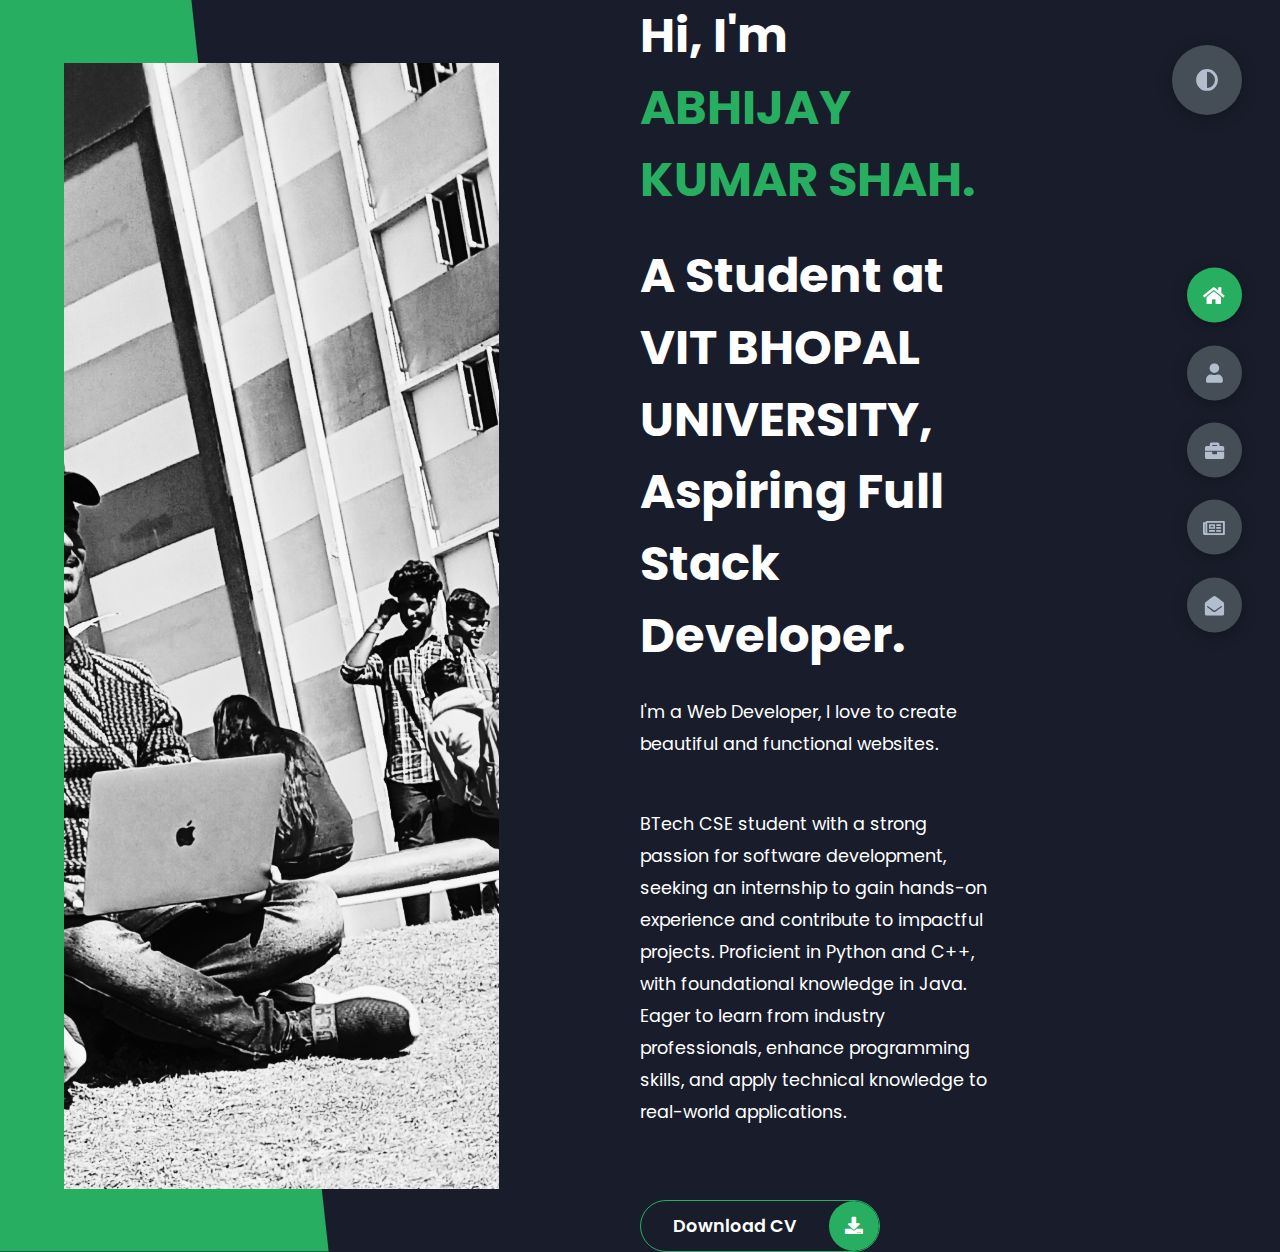
<file: My_Portfolio_1/index.html>
<!DOCTYPE html>
<html lang="en">
<head>
    <meta charset="UTF-8">
    <meta http-equiv="X-UA-Compatible" content="IE=edge">
    <meta name="viewport" content="width=device-width, initial-scale=1.0">
    <title>Portfolio</title>
    <link rel="stylesheet" href="styles/styles.css">
    <link rel="preconnect" href="https://fonts.googleapis.com">
    <link rel="preconnect" href="https://fonts.gstatic.com" crossorigin>
    <link rel="stylesheet" href="https://cdnjs.cloudflare.com/ajax/libs/font-awesome/5.15.4/css/all.min.css" integrity="sha512-1ycn6IcaQQ40/MKBW2W4Rhis/DbILU74C1vSrLJxCq57o941Ym01SwNsOMqvEBFlcgUa6xLiPY/NS5R+E6ztJQ==" crossorigin="anonymous" referrerpolicy="no-referrer" />
    <link href="https://fonts.googleapis.com/css2?family=Poppins:wght@400;500;600;700;800&display=swap" rel="stylesheet">
</head>
<body class="main-content">
    <header class="container header active" id="home">
        <div class="header-content">
            <div class="left-header">
                <div class="h-shape"></div>
                <div class="image">
                    <img src="img/hero.png" alt="my photo">
                </div>
            </div>
            <div class="right-header">
                <h1 class="name">
                    Hi, I'm <span>ABHIJAY  KUMAR  SHAH.  </span>
                    <p> </p>  
                    A Student at VIT BHOPAL UNIVERSITY, Aspiring Full Stack Developer.
                </h1>
                <p>
                    I'm a Web Developer, I love to create beautiful and functional websites.
                    <p>BTech CSE student with a strong passion for software development, seeking an internship to gain hands-on experience and contribute to impactful projects.
                         Proficient in Python and C++, with foundational knowledge in Java. Eager to learn from industry professionals, enhance programming skills,
                         and apply technical knowledge to real-world applications.</p>
                </p>

                <div class="btn-con">
                    <a href="https://www.canva.com/design/DAGIsEE_WTI/STRoKJW7R8YQkP2Kf6PyPw/view?utm_content=DAGIsEE_WTI&utm_campaign=designshare&utm_medium=link&utm_source=editor" class="main-btn">
                        <span class="btn-text">Download CV</span>
                        <span class="btn-icon"><i class="fas fa-download"></i></span>
                    </a>
                </div>
            </div>
        </div>
    </header>
    <main>
        <section class="container about" id="about">
            <div class="main-title">
                <h2>About <span>me</span><span class="bg-text">my stats</span></h2>
            </div>
            <div class="about-container">
                <div class="left-about">
                    <h4>Information About me</h4>
                    <p>
                        Lorem ipsum dolor sit amet consectetur adipisicing elit. 
                        Eveniet labore nihil obcaecati consequatur. Debitis error doloremque, 
                        vero eos vel nemo eius voluptatem dicta tenetur modi. <br /> <br /> La musica
                        delectus dolore fugiat exercitationem a, 
                        ipsum quidem quo enim natus accusamus labore dolores nam. Unde.
                        Lorem ipsum dolor sit amet consectetur, adipisicing elit. 
                        Harum non necessitatibus deleniti eum soluta.
                    </p>
                    <div class="btn-con">
                        <a href="https://www.canva.com/design/DAGIsEE_WTI/STRoKJW7R8YQkP2Kf6PyPw/view?utm_content=DAGIsEE_WTI&utm_campaign=designshare&utm_medium=link&utm_source=editor" class="main-btn">
                            <span class="btn-text">Download CV</span>
                            <span class="btn-icon"><i class="fas fa-download"></i></span>
                        </a>
                    </div>
                </div>
                <div class="right-about">
                    <div class="about-item">
                        <div class="abt-text">
                            <p class="large-text">650+</p>
                            <p class="small-text">Projects <br /> Completed</p>
                        </div>
                    </div>
                    <div class="about-item">
                        <div class="abt-text">
                            <p class="large-text">10+</p>
                            <p class="small-text">Years of <br /> experience</p>
                        </div>
                    </div>
                    <div class="about-item">
                        <div class="abt-text">
                            <p class="large-text">300+</p>
                            <p class="small-text">Happy <br /> Clients</p>
                        </div>
                    </div>
                    <div class="about-item">
                        <div class="abt-text">
                            <p class="large-text">400+</p>
                            <p class="small-text">Customer <br /> reviews</p>
                        </div>
                    </div>
                </div>
            </div>
            <div class="about-stats">
                <h4 class="stat-title">My Skills</h4>
                <div class="progress-bars">
                    <div class="progress-bar">
                        <p class="prog-title">html5</p>
                        <div class="progress-con">
                            <p class="prog-text">80%</p>
                            <div class="progress">
                                <span class="html"></span>
                            </div>
                        </div>
                    </div>
                    <div class="progress-bar">
                        <p class="prog-title">css3</p>
                        <div class="progress-con">
                            <p class="prog-text">95%</p>
                            <div class="progress">
                                <span class="css"></span>
                            </div>
                        </div>
                    </div>
                    <div class="progress-bar">
                        <p class="prog-title">javascript</p>
                        <div class="progress-con">
                            <p class="prog-text">75%</p>
                            <div class="progress">
                                <span class="js"></span>
                            </div>
                        </div>
                    </div>
                    <div class="progress-bar">
                        <p class="prog-title">ReactJS</p>
                        <div class="progress-con">
                            <p class="prog-text">75%</p>
                            <div class="progress">
                                <span class="react"></span>
                            </div>
                        </div>
                    </div>
                    <div class="progress-bar">
                        <p class="prog-title">NodeJS</p>
                        <div class="progress-con">
                            <p class="prog-text">87%</p>
                            <div class="progress">
                                <span class="node"></span>
                            </div>
                        </div>
                    </div>
                    <div class="progress-bar">
                        <p class="prog-title">Python</p>
                        <div class="progress-con">
                            <p class="prog-text">70%</p>
                            <div class="progress">
                                <span class="python"></span>
                            </div>
                        </div>
                    </div>
                </div>
            </div>
            <h4 class="stat-title">My Timeline</h4>
            <div class="timeline">
                <div class="timeline-item">
                    <div class="tl-icon">
                        <i class="fas fa-briefcase"></i>
                    </div>
                    <p class="tl-duration">2010 - present</p>
                    <h5>Web Developer<span> - Vircrosoft</span></h5>
                    <p>
                        Lorem ipsum dolor sit amet consectetur adipisicing elit. Saepe quasi vero fugit.
                    </p>
                </div>
                <div class="timeline-item">
                    <div class="tl-icon">
                        <i class="fas fa-briefcase"></i>
                    </div>
                    <p class="tl-duration">2008 - 2011</p>
                    <h5>Software Engineer<span> - Boogle, Inc.</span></h5>
                    <p>
                        Lorem ipsum dolor sit amet consectetur adipisicing elit. Saepe quasi vero fugit.
                    </p>
                </div>
                <div class="timeline-item">
                    <div class="tl-icon">
                        <i class="fas fa-briefcase"></i>
                    </div>
                    <p class="tl-duration">2016 - 2017</p>
                    <h5>C++ Programmer<span> - Slime Tech</span></h5>
                    <p>
                        Lorem ipsum dolor sit amet consectetur adipisicing elit. Saepe quasi vero fugit.
                    </p>
                </div>
                <div class="timeline-item">
                    <div class="tl-icon">
                        <i class="fas fa-briefcase"></i>
                    </div>
                    <p class="tl-duration">2009 - 2013</p>
                    <h5>Business Degree<span> - Sussex University</span></h5>
                    <p>
                        Lorem ipsum dolor sit amet consectetur adipisicing elit. Saepe quasi vero fugit.
                    </p>
                </div>
                <div class="timeline-item">
                    <div class="tl-icon">
                        <i class="fas fa-briefcase"></i>
                    </div>
                    <p class="tl-duration">2013 - 2016</p>
                    <h5>Computer Science Degree<span> - Brookes University</span></h5>
                    <p>
                        Lorem ipsum dolor sit amet consectetur adipisicing elit. Saepe quasi vero fugit.
                    </p>
                </div>
                <div class="timeline-item">
                    <div class="tl-icon">
                        <i class="fas fa-briefcase"></i>
                    </div>
                    <p class="tl-duration">2017 - present</p>
                    <h5>3d Animation<span> - Brighton University</span></h5>
                    <p>
                        Lorem ipsum dolor sit amet consectetur adipisicing elit. Saepe quasi vero fugit.
                    </p>
                </div>
            </div>
        </section>
        <section class="container" id="portfolio">
            <div class="main-title">
                <h2>My <span>Portfolio</span><span class="bg-text">My Work</span></h2>
            </div>
            <p class="port-text">
                Here is some of my work that I've done in various programming languages.
            </p>
            <div class="portfolios">
                <div class="portfolio-item">
                    <div class="image">
                        <img src="img/port1.jpg" alt="">
                    </div>
                    <div class="hover-items">
                        <h3>Project Source</h3>
                        <div class="icons">
                            <a href="https://github.com/Abhijayshah" class="icon">
                                <i class="fab fa-github"></i>
                            </a>
                            <a href="#" class="icon">
                                <i class="fab fa-behance"></i>
                            </a>
                            <a href="https://www.youtube.com/@abhijayshah74" class="icon">
                                <i class="fab fa-youtube"></i>
                            </a>
                        </div>
                    </div>
                </div>
                <div class="portfolio-item">
                    <div class="image">
                        <img src="img/port2.jpg" alt="">
                    </div>
                    <div class="hover-items">
                        <h3>Project Source</h3>
                        <div class="icons">
                            <a href="https://github.com/Abhijayshah" class="icon">
                                <i class="fab fa-github"></i>
                            </a>
                            <a href="#" class="icon">
                                <i class="fab fa-behance"></i>
                            </a>
                            <a href="#" class="icon">
                                <i class="fab fa-youtube"></i>
                            </a>
                        </div>
                    </div>
                </div>
                <div class="portfolio-item">
                    <div class="image">
                        <img src="img/port3.jpg" alt="">
                    </div>
                    <div class="hover-items">
                        <h3>Project Source</h3>
                        <div class="icons">
                            <a href="https://github.com/Abhijayshah" class="icon">
                                <i class="fab fa-github"></i>
                            </a>
                            <a href="#" class="icon">
                                <i class="fab fa-behance"></i>
                            </a>
                            <a href="#" class="icon">
                                <i class="fab fa-youtube"></i>
                            </a>
                        </div>
                    </div>
                </div>
                <div class="portfolio-item">
                    <div class="image">
                        <img src="img/port4.jpg" alt="">
                    </div>
                    <div class="hover-items">
                        <h3>Project Source</h3>
                        <div class="icons">
                            <a href="https://github.com/Abhijayshah" class="icon">
                                <i class="fab fa-github"></i>
                            </a>
                            <a href="#" class="icon">
                                <i class="fab fa-behance"></i>
                            </a>
                            <a href="#" class="icon">
                                <i class="fab fa-youtube"></i>
                            </a>
                        </div>
                    </div>
                </div>
                <div class="portfolio-item">
                    <div class="image">
                        <img src="img/port5.jpg" alt="">
                    </div>
                    <div class="hover-items">
                        <h3>Project Source</h3>
                        <div class="icons">
                            <a href="https://github.com/Abhijayshah" class="icon">
                                <i class="fab fa-github"></i>
                            </a>
                            <a href="#" class="icon">
                                <i class="fab fa-behance"></i>
                            </a>
                            <a href="#" class="icon">
                                <i class="fab fa-youtube"></i>
                            </a>
                        </div>
                    </div>
                </div>
                <div class="portfolio-item">
                    <div class="image">
                        <img src="img/port2.jpg" alt="">
                    </div>
                    <div class="hover-items">
                        <h3>Project Source</h3>
                        <div class="icons">
                            <a href="https://github.com/Abhijayshah" class="icon">
                                <i class="fab fa-github"></i>
                            </a>
                            <a href="#" class="icon">
                                <i class="fab fa-behance"></i>
                            </a>
                            <a href="#" class="icon">
                                <i class="fab fa-youtube"></i>
                            </a>
                        </div>
                    </div>
                </div>
                <div class="portfolio-item">
                    <div class="image">
                        <img src="img/port7.jpg" alt="">
                    </div>
                    <div class="hover-items">
                        <h3>Project Source</h3>
                        <div class="icons">
                            <a href="https://github.com/Abhijayshah" class="icon">
                                <i class="fab fa-github"></i>
                            </a>
                            <a href="#" class="icon">
                                <i class="fab fa-behance"></i>
                            </a>
                            <a href="#" class="icon">
                                <i class="fab fa-youtube"></i>
                            </a>
                        </div>
                    </div>
                </div>
            </div>
        </section>
        <section class="container" id="blogs">
            <div class="blogs-content">
                <div class="main-title">
                    <h2>My <span>Blogs</span><span class="bg-text">My Blogs</span></h2>
                </div>
                <div class="blogs">
                    <div class="blog">
                        <img src="img/port6.jpg" alt="">
                        <div class="blog-text">
                            <h4>
                                How to Create Your Own Website
                            </h4>
                            <p>
                                Lorem ipsum dolor sit, amet consectetur adipisicing elit. 
                                Doloribus natus voluptas, eos obcaecati recusandae amet?
                            </p>
                        </div>
                    </div>
                    <div class="blog">
                        <img src="img/blog1.jpg" alt="">
                        <div class="blog-text">
                            <h4>
                                How to Become an Expert in Web Design
                            </h4>
                            <p>
                                Lorem ipsum dolor sit, amet consectetur adipisicing elit. 
                                Doloribus natus voluptas, eos obcaecati recusandae amet?
                            </p>
                        </div>
                    </div>
                    <div class="blog">
                        <img src="img/blog2.jpg" alt="">
                        <div class="blog-text">
                            <h4>
                                Become a Web Designer in 10 Days
                            </h4>
                            <p>
                                Lorem ipsum dolor sit, amet consectetur adipisicing elit. 
                                Doloribus natus voluptas, eos obcaecati recusandae amet?
                            </p>
                        </div>
                    </div>
                    <div class="blog">
                        <img src="img/blog3.jpg" alt="">
                        <div class="blog-text">
                            <h4>
                                Debbuging made easy with Web Inspector
                            </h4>
                            <p>
                                Lorem ipsum dolor sit, amet consectetur adipisicing elit. 
                                Doloribus natus voluptas, eos obcaecati recusandae amet?
                            </p>
                        </div>
                    </div>
                    <div class="blog">
                        <img src="img/port1.jpg" alt="">
                        <div class="blog-text">
                            <h4>
                                Get started with Web Design and UI Design
                            </h4>
                            <p>
                                Lorem ipsum dolor sit, amet consectetur adipisicing elit. 
                                Doloribus natus voluptas, eos obcaecati recusandae amet?
                            </p>
                        </div>
                    </div>
                    <div class="blog">
                        <img src="img/port3.jpg" alt="">
                        <div class="blog-text">
                            <h4>
                                This is what you need to know about Web Design
                            </h4>
                            <p>
                                Lorem ipsum dolor sit, amet consectetur adipisicing elit. 
                                Doloribus natus voluptas, eos obcaecati recusandae amet?
                            </p>
                        </div>
                    </div>
                </div>
            </div>
        </section>



        
        <section class="container contact" id="contact">
            <div class="contact-container">
                <div class="main-title">
                    <h2>Contact <span>Me</span><span class="bg-text">Contact</span></h2>
                </div>
                <div class="contact-content-con">
                    <div class="left-contact">
                        <h4>Contact me here</h4>
                        <p>
                            Lorem ipsum dolor sit amet consectetur adipisicing elit. 
                            In, laborum numquam? Quam excepturi perspiciatis quas quasi.
                        </p>
                        <div class="contact-info">
                            <div class="contact-item">
                                <div class="icon">
                                    <i class="fas fa-map-marker-alt"></i>
                                    <span>Location</span>
                                </div>
                                <p>
                                   : INDIA - Waidhan, Singrauli, Madhya Pradesh - 486886.
                                </p>
                            </div>
                            <div class="contact-item">
                                <div class="icon">
                                    <i class="fas fa-envelope"></i>
                                    <span>Email</span>
                                </div>
                                <p>
                                    <span>: abhijayshah74@gmail.com </span>
                                </p>
                            </div>
                            <div class="contact-item">
                                <div class="icon">
                                    <i class="fas fa-user-graduate"></i>
                                    <span>Education</span>
                                </div>
                                <p>
                                    <span>:VIT BHOPAL UNIVERSITY</span>
                                </p>
                            </div>
                            <div class="contact-item">
                                <div class="icon">
                                    <i class="fas fa-user-graduate"></i>
                                    <span>Mobile Number</span>
                                </div>
                                <p>
                                    <span>: +917879028316 </span>
                                </p>
                            </div>
                            <div class="contact-item">
                                <div class="icon">
                                    <i class="fas fa-globe-africa"></i>
                                    <span>Languages</span>
                                </div>
                                <p>
                                    <span>:English, Hindi </span>
                                </p>
                            </div>
                        </div>
                        <div class="contact-icons">
                            <div class="contact-icon">
                                <a href="https://www.facebook.com/abhijayshah74" target="_blank">
                                    <i class="fab fa-facebook-f"></i>
                                </a>
                                <a href="https://x.com/abhijayshah74" target="_blank">
                                    <i class="fab fa-twitter"></i>
                                </a>
                                <a href="https://github.com/Abhijayshah" target="_blank">
                                    <i class="fab fa-github"></i>
                                </a>
                                <a href="https://www.youtube.com/@abhijayshah74" target="_blank">
                                    <i class="fab fa-youtube"></i>
                                </a>
                            </div>
                        </div>
                    </div>
                    <div class="right-contact">
                        <form action="" class="contact-form">
                            <div class="input-control i-c-2">
                                <input type="text" required placeholder="YOUR NAME">
                                <input type="email" required placeholder="YOUR EMAIL">
                            </div>
                            <div class="input-control">
                                <input type="text" required placeholder="ENTER SUBJECT">
                            </div>
                            <div class="input-control">
                                <textarea name="" id="" cols="15" rows="8" placeholder="Message Here..."></textarea>
                            </div>
                            <div class="submit-btn">
                                <a href="https://www.canva.com/design/DAGIsEE_WTI/STRoKJW7R8YQkP2Kf6PyPw/view?utm_content=DAGIsEE_WTI&utm_campaign=designshare&utm_medium=link&utm_source=editor" class="main-btn">
                                    <span class="btn-text">Download CV</span>
                                    <span class="btn-icon"><i class="fas fa-download"></i></span>
                                </a>
                            </div>
                        </form>
                    </div>
                </div>
            </div>
        </section>
    </main>

    <div class="controls">
        <div class="control active-btn" data-id="home" >
            <i class="fas fa-home"></i>
        </div>
        <div class="control" data-id="about">
            <i class="fas fa-user"></i>
        </div>
        <div class="control" data-id="portfolio">
            <i class="fas fa-briefcase"></i>
        </div>
        <div class="control" data-id="blogs">
            <i class="far fa-newspaper"></i>
        </div>
        <div class="control" data-id="contact">
            <i class="fas fa-envelope-open"></i>
        </div>
    </div>
    <div class="theme-btn">
        <i class="fas fa-adjust"></i>
    </div>
    <script src="app.js"></script>
</body>
</html>
</file>
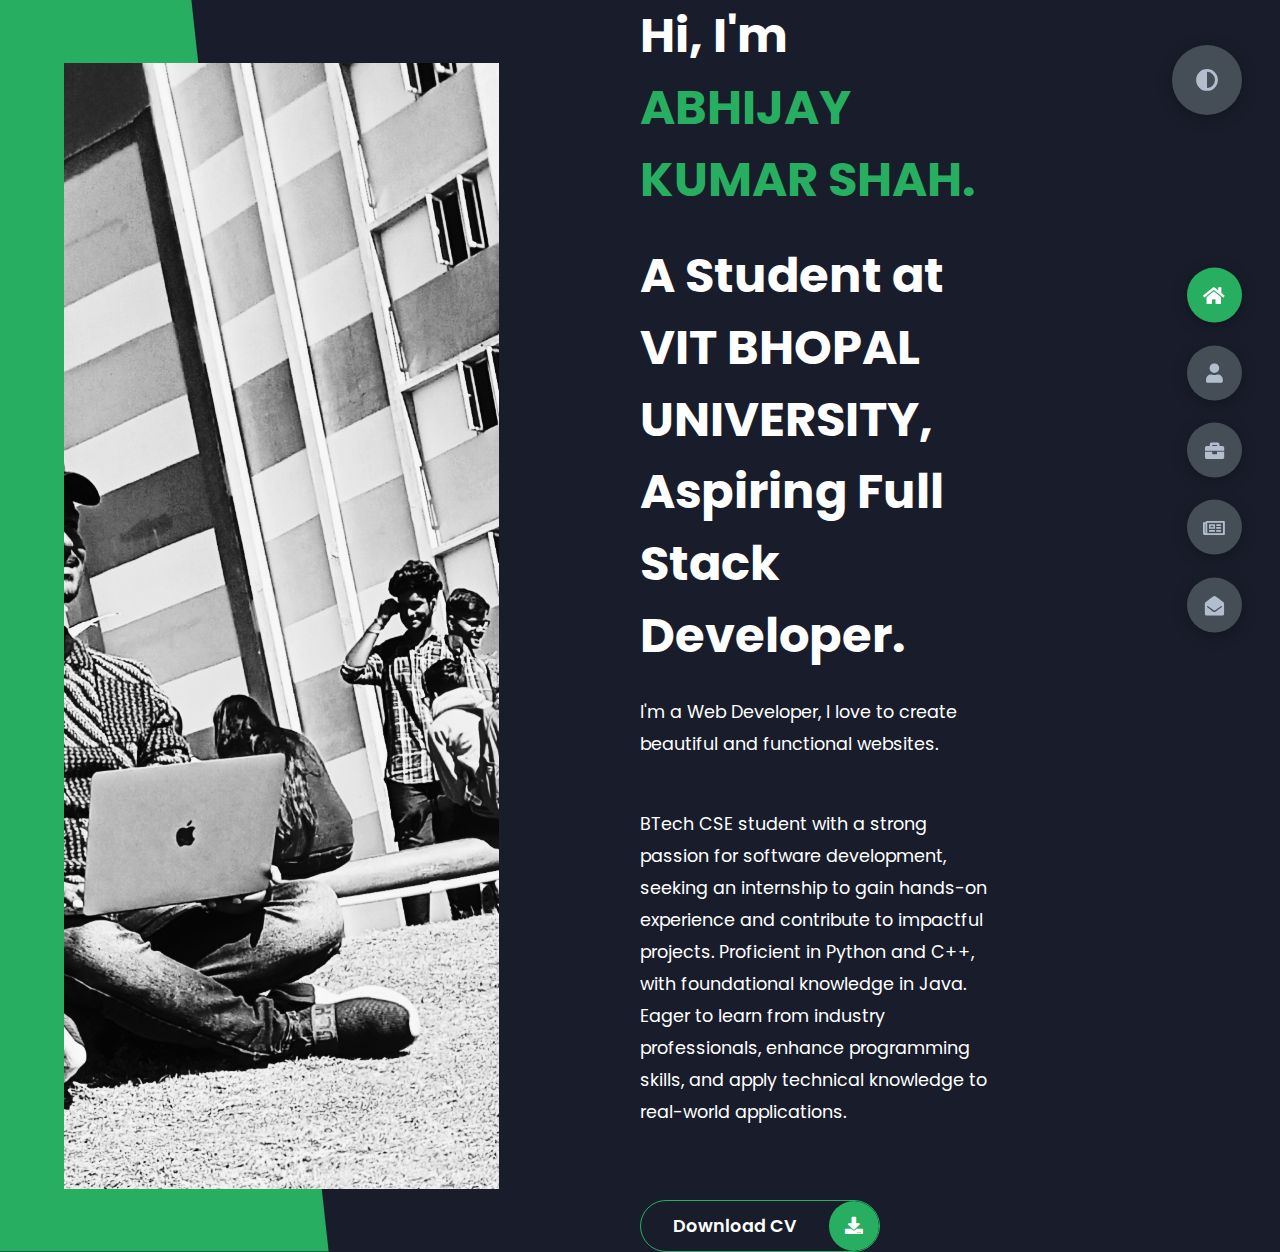
<file: My_Portfolio_2/index.html>
<!DOCTYPE html>
<html lang="en">
<head>
    <meta charset="UTF-8">
    <meta http-equiv="X-UA-Compatible" content="IE=edge">
    <meta name="viewport" content="width=device-width, initial-scale=1.0">
    <title>Portfolio</title>
    <link rel="stylesheet" href="styles/styles.css">
    <link rel="preconnect" href="https://fonts.googleapis.com">
    <link rel="preconnect" href="https://fonts.gstatic.com" crossorigin>
    <link rel="stylesheet" href="https://cdnjs.cloudflare.com/ajax/libs/font-awesome/5.15.4/css/all.min.css" integrity="sha512-1ycn6IcaQQ40/MKBW2W4Rhis/DbILU74C1vSrLJxCq57o941Ym01SwNsOMqvEBFlcgUa6xLiPY/NS5R+E6ztJQ==" crossorigin="anonymous" referrerpolicy="no-referrer" />
    <link href="https://fonts.googleapis.com/css2?family=Poppins:wght@400;500;600;700;800&display=swap" rel="stylesheet">
</head>
<body class="main-content">
    <header class="container header active" id="home">
        <div class="header-content">
            <div class="left-header">
                <div class="h-shape"></div>
                <div class="image">
                    <img src="img/hero.png" alt="my photo">
                </div>
            </div>
            <div class="right-header">
                <h1 class="name">
                    Hi, I'm <span>ABHIJAY  KUMAR  SHAH.  </span>
                    <p> </p>  
                    A Student at VIT BHOPAL UNIVERSITY, Aspiring Full Stack Developer.
                </h1>
                <p>
                    I'm a Web Developer, I love to create beautiful and functional websites.
                    <p>BTech CSE student with a strong passion for software development, seeking an internship to gain hands-on experience and contribute to impactful projects.
                         Proficient in Python and C++, with foundational knowledge in Java. Eager to learn from industry professionals, enhance programming skills,
                         and apply technical knowledge to real-world applications.</p>
                </p>

                <div class="btn-con">
                    <a href="https://www.canva.com/design/DAGIsEE_WTI/STRoKJW7R8YQkP2Kf6PyPw/view?utm_content=DAGIsEE_WTI&utm_campaign=designshare&utm_medium=link&utm_source=editor" class="main-btn">
                        <span class="btn-text">Download CV</span>
                        <span class="btn-icon"><i class="fas fa-download"></i></span>
                    </a>
                </div>
            </div>
        </div>
    </header>
    <main>
        <section class="container about" id="about">
            <div class="main-title">
                <h2>About <span>me</span><span class="bg-text">my stats</span></h2>
            </div>
            <div class="about-container">
                <div class="left-about">
                    <h4>Information About me</h4>
                    <p>
                        Lorem ipsum dolor sit amet consectetur adipisicing elit. 
                        Eveniet labore nihil obcaecati consequatur. Debitis error doloremque, 
                        vero eos vel nemo eius voluptatem dicta tenetur modi. <br /> <br /> La musica
                        delectus dolore fugiat exercitationem a, 
                        ipsum quidem quo enim natus accusamus labore dolores nam. Unde.
                        Lorem ipsum dolor sit amet consectetur, adipisicing elit. 
                        Harum non necessitatibus deleniti eum soluta.
                    </p>
                    <div class="btn-con">
                        <a href="https://www.canva.com/design/DAGIsEE_WTI/STRoKJW7R8YQkP2Kf6PyPw/view?utm_content=DAGIsEE_WTI&utm_campaign=designshare&utm_medium=link&utm_source=editor" class="main-btn">
                            <span class="btn-text">Download CV</span>
                            <span class="btn-icon"><i class="fas fa-download"></i></span>
                        </a>
                    </div>
                </div>
                <div class="right-about">
                    <div class="about-item">
                        <div class="abt-text">
                            <p class="large-text">650+</p>
                            <p class="small-text">Projects <br /> Completed</p>
                        </div>
                    </div>
                    <div class="about-item">
                        <div class="abt-text">
                            <p class="large-text">10+</p>
                            <p class="small-text">Years of <br /> experience</p>
                        </div>
                    </div>
                    <div class="about-item">
                        <div class="abt-text">
                            <p class="large-text">300+</p>
                            <p class="small-text">Happy <br /> Clients</p>
                        </div>
                    </div>
                    <div class="about-item">
                        <div class="abt-text">
                            <p class="large-text">400+</p>
                            <p class="small-text">Customer <br /> reviews</p>
                        </div>
                    </div>
                </div>
            </div>
            <div class="about-stats">
                <h4 class="stat-title">My Skills</h4>
                <div class="progress-bars">
                    <div class="progress-bar">
                        <p class="prog-title">html5</p>
                        <div class="progress-con">
                            <p class="prog-text">80%</p>
                            <div class="progress">
                                <span class="html"></span>
                            </div>
                        </div>
                    </div>
                    <div class="progress-bar">
                        <p class="prog-title">css3</p>
                        <div class="progress-con">
                            <p class="prog-text">95%</p>
                            <div class="progress">
                                <span class="css"></span>
                            </div>
                        </div>
                    </div>
                    <div class="progress-bar">
                        <p class="prog-title">javascript</p>
                        <div class="progress-con">
                            <p class="prog-text">75%</p>
                            <div class="progress">
                                <span class="js"></span>
                            </div>
                        </div>
                    </div>
                    <div class="progress-bar">
                        <p class="prog-title">ReactJS</p>
                        <div class="progress-con">
                            <p class="prog-text">75%</p>
                            <div class="progress">
                                <span class="react"></span>
                            </div>
                        </div>
                    </div>
                    <div class="progress-bar">
                        <p class="prog-title">NodeJS</p>
                        <div class="progress-con">
                            <p class="prog-text">87%</p>
                            <div class="progress">
                                <span class="node"></span>
                            </div>
                        </div>
                    </div>
                    <div class="progress-bar">
                        <p class="prog-title">Python</p>
                        <div class="progress-con">
                            <p class="prog-text">70%</p>
                            <div class="progress">
                                <span class="python"></span>
                            </div>
                        </div>
                    </div>
                </div>
            </div>
            <h4 class="stat-title">My Timeline</h4>
            <div class="timeline">
                <div class="timeline-item">
                    <div class="tl-icon">
                        <i class="fas fa-briefcase"></i>
                    </div>
                    <p class="tl-duration">2010 - present</p>
                    <h5>Web Developer<span> - Vircrosoft</span></h5>
                    <p>
                        Lorem ipsum dolor sit amet consectetur adipisicing elit. Saepe quasi vero fugit.
                    </p>
                </div>
                <div class="timeline-item">
                    <div class="tl-icon">
                        <i class="fas fa-briefcase"></i>
                    </div>
                    <p class="tl-duration">2008 - 2011</p>
                    <h5>Software Engineer<span> - Boogle, Inc.</span></h5>
                    <p>
                        Lorem ipsum dolor sit amet consectetur adipisicing elit. Saepe quasi vero fugit.
                    </p>
                </div>
                <div class="timeline-item">
                    <div class="tl-icon">
                        <i class="fas fa-briefcase"></i>
                    </div>
                    <p class="tl-duration">2016 - 2017</p>
                    <h5>C++ Programmer<span> - Slime Tech</span></h5>
                    <p>
                        Lorem ipsum dolor sit amet consectetur adipisicing elit. Saepe quasi vero fugit.
                    </p>
                </div>
                <div class="timeline-item">
                    <div class="tl-icon">
                        <i class="fas fa-briefcase"></i>
                    </div>
                    <p class="tl-duration">2009 - 2013</p>
                    <h5>Business Degree<span> - Sussex University</span></h5>
                    <p>
                        Lorem ipsum dolor sit amet consectetur adipisicing elit. Saepe quasi vero fugit.
                    </p>
                </div>
                <div class="timeline-item">
                    <div class="tl-icon">
                        <i class="fas fa-briefcase"></i>
                    </div>
                    <p class="tl-duration">2013 - 2016</p>
                    <h5>Computer Science Degree<span> - Brookes University</span></h5>
                    <p>
                        Lorem ipsum dolor sit amet consectetur adipisicing elit. Saepe quasi vero fugit.
                    </p>
                </div>
                <div class="timeline-item">
                    <div class="tl-icon">
                        <i class="fas fa-briefcase"></i>
                    </div>
                    <p class="tl-duration">2017 - present</p>
                    <h5>3d Animation<span> - Brighton University</span></h5>
                    <p>
                        Lorem ipsum dolor sit amet consectetur adipisicing elit. Saepe quasi vero fugit.
                    </p>
                </div>
            </div>
        </section>
        <section class="container" id="portfolio">
            <div class="main-title">
                <h2>My <span>Portfolio</span><span class="bg-text">My Work</span></h2>
            </div>
            <p class="port-text">
                Here is some of my work that I've done in various programming languages.
            </p>
            <div class="portfolios">
                <div class="portfolio-item">
                    <div class="image">
                        <img src="img/port1.jpg" alt="">
                    </div>
                    <div class="hover-items">
                        <h3>Project Source</h3>
                        <div class="icons">
                            <a href="https://github.com/Abhijayshah" class="icon">
                                <i class="fab fa-github"></i>
                            </a>
                            <a href="#" class="icon">
                                <i class="fab fa-behance"></i>
                            </a>
                            <a href="https://www.youtube.com/@abhijayshah74" class="icon">
                                <i class="fab fa-youtube"></i>
                            </a>
                        </div>
                    </div>
                </div>
                <div class="portfolio-item">
                    <div class="image">
                        <img src="img/port2.jpg" alt="">
                    </div>
                    <div class="hover-items">
                        <h3>Project Source</h3>
                        <div class="icons">
                            <a href="https://github.com/Abhijayshah" class="icon">
                                <i class="fab fa-github"></i>
                            </a>
                            <a href="#" class="icon">
                                <i class="fab fa-behance"></i>
                            </a>
                            <a href="#" class="icon">
                                <i class="fab fa-youtube"></i>
                            </a>
                        </div>
                    </div>
                </div>
                <div class="portfolio-item">
                    <div class="image">
                        <img src="img/port3.jpg" alt="">
                    </div>
                    <div class="hover-items">
                        <h3>Project Source</h3>
                        <div class="icons">
                            <a href="https://github.com/Abhijayshah" class="icon">
                                <i class="fab fa-github"></i>
                            </a>
                            <a href="#" class="icon">
                                <i class="fab fa-behance"></i>
                            </a>
                            <a href="#" class="icon">
                                <i class="fab fa-youtube"></i>
                            </a>
                        </div>
                    </div>
                </div>
                <div class="portfolio-item">
                    <div class="image">
                        <img src="img/port4.jpg" alt="">
                    </div>
                    <div class="hover-items">
                        <h3>Project Source</h3>
                        <div class="icons">
                            <a href="https://github.com/Abhijayshah" class="icon">
                                <i class="fab fa-github"></i>
                            </a>
                            <a href="#" class="icon">
                                <i class="fab fa-behance"></i>
                            </a>
                            <a href="#" class="icon">
                                <i class="fab fa-youtube"></i>
                            </a>
                        </div>
                    </div>
                </div>
                <div class="portfolio-item">
                    <div class="image">
                        <img src="img/port5.jpg" alt="">
                    </div>
                    <div class="hover-items">
                        <h3>Project Source</h3>
                        <div class="icons">
                            <a href="https://github.com/Abhijayshah" class="icon">
                                <i class="fab fa-github"></i>
                            </a>
                            <a href="#" class="icon">
                                <i class="fab fa-behance"></i>
                            </a>
                            <a href="#" class="icon">
                                <i class="fab fa-youtube"></i>
                            </a>
                        </div>
                    </div>
                </div>
                <div class="portfolio-item">
                    <div class="image">
                        <img src="img/port2.jpg" alt="">
                    </div>
                    <div class="hover-items">
                        <h3>Project Source</h3>
                        <div class="icons">
                            <a href="https://github.com/Abhijayshah" class="icon">
                                <i class="fab fa-github"></i>
                            </a>
                            <a href="#" class="icon">
                                <i class="fab fa-behance"></i>
                            </a>
                            <a href="#" class="icon">
                                <i class="fab fa-youtube"></i>
                            </a>
                        </div>
                    </div>
                </div>
                <div class="portfolio-item">
                    <div class="image">
                        <img src="img/port7.jpg" alt="">
                    </div>
                    <div class="hover-items">
                        <h3>Project Source</h3>
                        <div class="icons">
                            <a href="https://github.com/Abhijayshah" class="icon">
                                <i class="fab fa-github"></i>
                            </a>
                            <a href="#" class="icon">
                                <i class="fab fa-behance"></i>
                            </a>
                            <a href="#" class="icon">
                                <i class="fab fa-youtube"></i>
                            </a>
                        </div>
                    </div>
                </div>
            </div>
        </section>
        <section class="container" id="blogs">
            <div class="blogs-content">
                <div class="main-title">
                    <h2>My <span>Blogs</span><span class="bg-text">My Blogs</span></h2>
                </div>
                <div class="blogs">
                    <div class="blog">
                        <img src="img/port6.jpg" alt="">
                        <div class="blog-text">
                            <h4>
                                How to Create Your Own Website
                            </h4>
                            <p>
                                Lorem ipsum dolor sit, amet consectetur adipisicing elit. 
                                Doloribus natus voluptas, eos obcaecati recusandae amet?
                            </p>
                        </div>
                    </div>
                    <div class="blog">
                        <img src="img/blog1.jpg" alt="">
                        <div class="blog-text">
                            <h4>
                                How to Become an Expert in Web Design
                            </h4>
                            <p>
                                Lorem ipsum dolor sit, amet consectetur adipisicing elit. 
                                Doloribus natus voluptas, eos obcaecati recusandae amet?
                            </p>
                        </div>
                    </div>
                    <div class="blog">
                        <img src="img/blog2.jpg" alt="">
                        <div class="blog-text">
                            <h4>
                                Become a Web Designer in 10 Days
                            </h4>
                            <p>
                                Lorem ipsum dolor sit, amet consectetur adipisicing elit. 
                                Doloribus natus voluptas, eos obcaecati recusandae amet?
                            </p>
                        </div>
                    </div>
                    <div class="blog">
                        <img src="img/blog3.jpg" alt="">
                        <div class="blog-text">
                            <h4>
                                Debbuging made easy with Web Inspector
                            </h4>
                            <p>
                                Lorem ipsum dolor sit, amet consectetur adipisicing elit. 
                                Doloribus natus voluptas, eos obcaecati recusandae amet?
                            </p>
                        </div>
                    </div>
                    <div class="blog">
                        <img src="img/port1.jpg" alt="">
                        <div class="blog-text">
                            <h4>
                                Get started with Web Design and UI Design
                            </h4>
                            <p>
                                Lorem ipsum dolor sit, amet consectetur adipisicing elit. 
                                Doloribus natus voluptas, eos obcaecati recusandae amet?
                            </p>
                        </div>
                    </div>
                    <div class="blog">
                        <img src="img/port3.jpg" alt="">
                        <div class="blog-text">
                            <h4>
                                This is what you need to know about Web Design
                            </h4>
                            <p>
                                Lorem ipsum dolor sit, amet consectetur adipisicing elit. 
                                Doloribus natus voluptas, eos obcaecati recusandae amet?
                            </p>
                        </div>
                    </div>
                </div>
            </div>
        </section>



        
        <section class="container contact" id="contact">
            <div class="contact-container">
                <div class="main-title">
                    <h2>Contact <span>Me</span><span class="bg-text">Contact</span></h2>
                </div>
                <div class="contact-content-con">
                    <div class="left-contact">
                        <h4>Contact me here</h4>
                        <p>
                            Lorem ipsum dolor sit amet consectetur adipisicing elit. 
                            In, laborum numquam? Quam excepturi perspiciatis quas quasi.
                        </p>
                        <div class="contact-info">
                            <div class="contact-item">
                                <div class="icon">
                                    <i class="fas fa-map-marker-alt"></i>
                                    <span>Location</span>
                                </div>
                                <p>
                                   : INDIA - Waidhan, Singrauli, Madhya Pradesh - 486886.
                                </p>
                            </div>
                            <div class="contact-item">
                                <div class="icon">
                                    <i class="fas fa-envelope"></i>
                                    <span>Email</span>
                                </div>
                                <p>
                                    <span>: abhijayshah74@gmail.com </span>
                                </p>
                            </div>
                            <div class="contact-item">
                                <div class="icon">
                                    <i class="fas fa-user-graduate"></i>
                                    <span>Education</span>
                                </div>
                                <p>
                                    <span>:VIT BHOPAL UNIVERSITY</span>
                                </p>
                            </div>
                            <div class="contact-item">
                                <div class="icon">
                                    <i class="fas fa-user-graduate"></i>
                                    <span>Mobile Number</span>
                                </div>
                                <p>
                                    <span>: +917879028316 </span>
                                </p>
                            </div>
                            <div class="contact-item">
                                <div class="icon">
                                    <i class="fas fa-globe-africa"></i>
                                    <span>Languages</span>
                                </div>
                                <p>
                                    <span>:English, Hindi </span>
                                </p>
                            </div>
                        </div>
                        <div class="contact-icons">
                            <div class="contact-icon">
                                <a href="https://www.facebook.com/abhijayshah74" target="_blank">
                                    <i class="fab fa-facebook-f"></i>
                                </a>
                                <a href="https://x.com/abhijayshah74" target="_blank">
                                    <i class="fab fa-twitter"></i>
                                </a>
                                <a href="https://github.com/Abhijayshah" target="_blank">
                                    <i class="fab fa-github"></i>
                                </a>
                                <a href="https://www.youtube.com/@abhijayshah74" target="_blank">
                                    <i class="fab fa-youtube"></i>
                                </a>
                            </div>
                        </div>
                    </div>
                    <div class="right-contact">
        <!-- Contact Form Section in index.html -->
        <form action="submit_contact_form.php" method="POST" class="contact-form">
            <div class="input-control i-c-2">
                <input type="text" name="name" required placeholder="YOUR NAME">
                <input type="email" name="email" required placeholder="YOUR EMAIL">
            </div>
            <div class="input-control">
                <input type="text" name="subject" required placeholder="ENTER SUBJECT">
            </div>
            <div class="input-control">
                <textarea name="message" id="message" cols="15" rows="8" required placeholder="Message Here..."></textarea>
            </div>
            <div class="submit-btn">
                <button type="submit" class="main-btn">
                    <span class="btn-text">Submit</span>
                    <span class="btn-icon"><i class="fas fa-paper-plane"></i></span>
                </button>
            </div>
            <p> </p>
            <div class="download-cv-btn">
                <a href="https://www.canva.com/design/DAGIsEE_WTI/STRoKJW7R8YQkP2Kf6PyPw/view?utm_content=DAGIsEE_WTI&utm_campaign=designshare&utm_medium=link&utm_source=editor" class="main-btn">
                    <span class="btn-text">Download CV</span>
                    <span class="btn-icon"><i class="fas fa-download"></i></span>
                </a>
            </div>
            
        </form>
        

                    </div>
                </div>
            </div>
        </section>
    </main>

    <div class="controls">
        <div class="control active-btn" data-id="home" >
            <i class="fas fa-home"></i>
        </div>
        <div class="control" data-id="about">
            <i class="fas fa-user"></i>
        </div>
        <div class="control" data-id="portfolio">
            <i class="fas fa-briefcase"></i>
        </div>
        <div class="control" data-id="blogs">
            <i class="far fa-newspaper"></i>
        </div>
        <div class="control" data-id="contact">
            <i class="fas fa-envelope-open"></i>
        </div>
    </div>
    <div class="theme-btn">
        <i class="fas fa-adjust"></i>
    </div>
    <script src="app.js"></script>
</body>
</html>
</file>
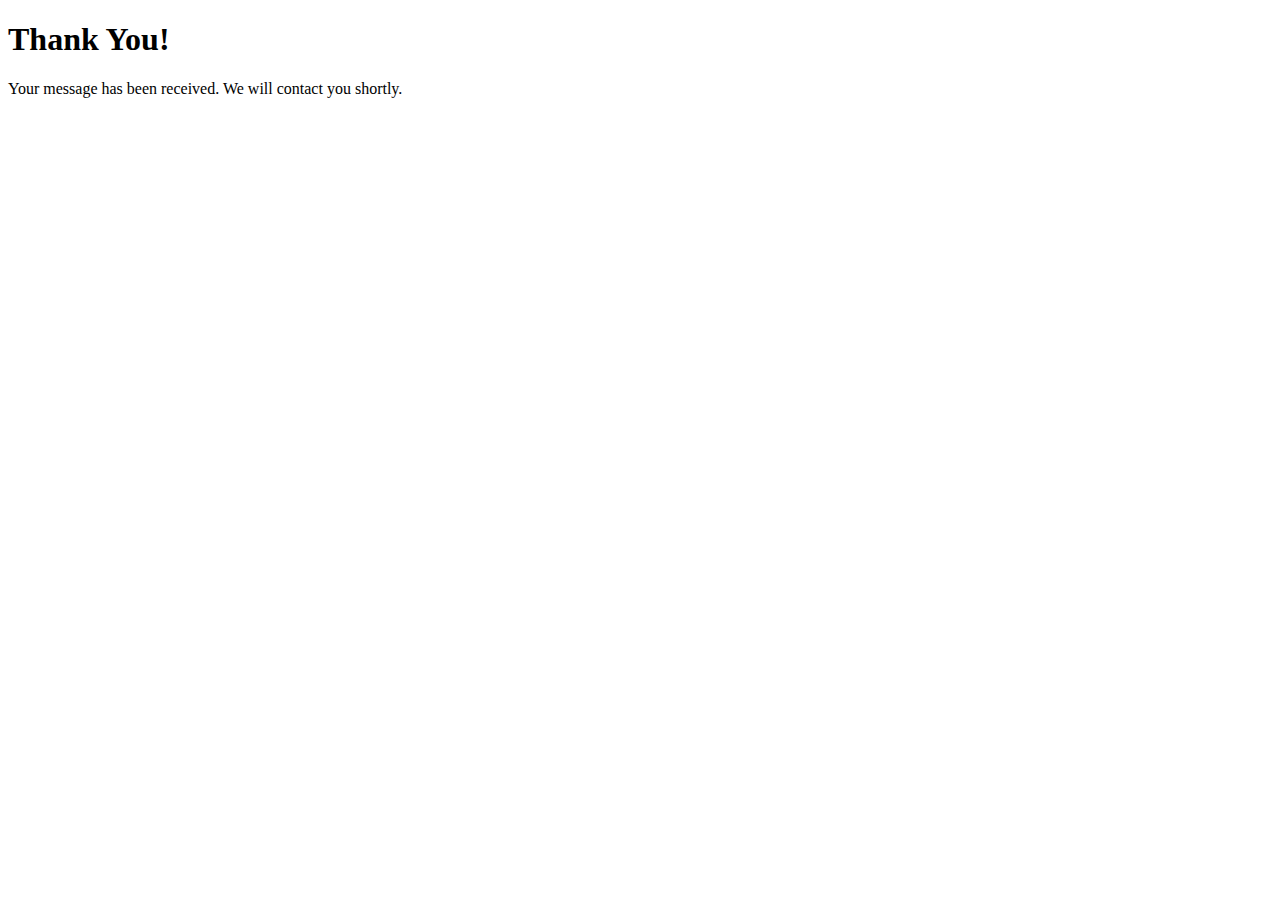
<file: My_Portfolio_2/thank_you.html>
<!DOCTYPE html>
<html lang="en">
<head>
    <meta charset="UTF-8">
    <meta name="viewport" content="width=device-width, initial-scale=1.0">
    <title>Thank You</title>
</head>
<body>
    <h1>Thank You!</h1>
    <p>Your message has been received. We will contact you shortly.</p>
</body>
</html>
</file>
<file: My_Portfolio_1/styles/styles.css>
* {
  margin: 0;
  padding: 0;
  box-sizing: border-box;
  list-style: none;
}

:root {
  --color-primary: #191d2b;
  --color-secondary: #27AE60;
  --color-white: #FFFFFF;
  --color-black: #000;
  --color-grey0: #f8f8f8;
  --color-grey-1: #dbe1e8;
  --color-grey-2: #b2becd;
  --color-grey-3: #6c7983;
  --color-grey-4: #454e56;
  --color-grey-5: #2a2e35;
  --color-grey-6: #12181b;
  --br-sm-2: 14px;
  --box-shadow-1: 0 3px 15px rgba(0,0,0,.3);
}

.light-mode {
  --color-primary: #FFFFFF;
  --color-secondary: #F56692;
  --color-white: #454e56;
  --color-black: #000;
  --color-grey0: #f8f8f8;
  --color-grey-1: #6c7983;
  --color-grey-2: #6c7983;
  --color-grey-3: #6c7983;
  --color-grey-4: #454e56;
  --color-grey-5: #f8f8f8;
  --color-grey-6: #12181b;
}

body {
  background-color: var(--color-primary);
  font-family: "Poppins", sans-serif;
  font-size: 1.1rem;
  color: var(--color-white);
  transition: all 0.4s ease-in-out;
}

a {
  display: inline-block;
  text-decoration: none;
  color: inherit;
  font-family: inherit;
}

header {
  min-height: 100vh;
  color: var(--color-white);
  overflow: hidden;
  padding: 0 !important;
}

section {
  min-height: 100vh;
  width: 100%;
  position: absolute;
  left: 0;
  top: 0;
  padding: 3rem 18rem;
}

.container {
  display: none;
  transform: translateY(-100%) scale(0);
  transition: all 0.4s ease-in-out;
  background-color: var(--color-primary);
}

.active {
  display: block;
  animation: appear 1s ease-in-out;
  transform: translateY(0) scaleY(1);
}
@keyframes appear {
  0% {
    transform: translateY(-100%) scaleY(0);
  }
  100% {
    transform: translateY(0) scaleY(1);
  }
}

.controls {
  position: fixed;
  z-index: 10;
  top: 50%;
  right: 3%;
  display: flex;
  flex-direction: column;
  align-items: center;
  justify-content: center;
  transform: translateY(-50%);
}
.controls .control {
  padding: 1rem;
  cursor: pointer;
  background-color: var(--color-grey-4);
  width: 55px;
  height: 55px;
  border-radius: 50%;
  display: flex;
  justify-content: center;
  align-items: center;
  margin: 0.7rem 0;
  box-shadow: var(--box-shadow-1);
}
.controls .control i {
  font-size: 1.2rem;
  color: var(--color-grey-2);
  pointer-events: none;
}
.controls .active-btn {
  background-color: var(--color-secondary);
  transition: all 0.4s ease-in-out;
}
.controls .active-btn i {
  color: var(--color-white);
}

.theme-btn {
  top: 5%;
  right: 3%;
  width: 70px;
  height: 70px;
  border-radius: 50%;
  background-color: var(--color-grey-4);
  cursor: pointer;
  position: fixed;
  display: flex;
  justify-content: center;
  align-items: center;
  box-shadow: 0 3px 15px rgba(0, 0, 0, 0.3);
  transition: all 0.1s ease-in-out;
}
.theme-btn:active {
  transform: translateY(-3px);
}
.theme-btn i {
  font-size: 1.4rem;
  color: var(--color-grey-2);
  pointer-events: none;
}

/*Header-content*/
.header-content {
  display: grid;
  grid-template-columns: repeat(2, 1fr);
  min-height: 100vh;
}
.header-content .left-header {
  display: flex;
  align-items: center;
  position: relative;
}
.header-content .left-header .h-shape {
  transition: all 0.4s ease-in-out;
  width: 65%;
  height: 100%;
  background-color: var(--color-secondary);
  position: absolute;
  left: 0;
  top: 0;
  z-index: -1;
  clip-path: polygon(0 0, 46% 0, 79% 100%, 0% 100%);
}
.header-content .left-header .image {
  border-radius: var(--br-sm-2);
  height: 90%;
  width: 68%;
  margin-left: 4rem;
  background-color: var(--color-black);
  transition: all 0.4s ease-in-out;
}
.header-content .left-header .image img {
  width: 100%;
  height: 100%;
  object-fit: cover;
  transition: all 0.4s ease-in-out;
  filter: grayscale(100%);
}
.header-content .left-header .image img:hover {
  filter: grayscale(0);
}
.header-content .right-header {
  display: flex;
  flex-direction: column;
  justify-content: center;
  padding-right: 18rem;
}
.header-content .right-header .name {
  font-size: 3rem;
}
.header-content .right-header .name span {
  color: var(--color-secondary);
}
.header-content .right-header p {
  margin: 1.5rem 0;
  line-height: 2rem;
}

/*About*/
.about-container {
  display: grid;
  grid-template-columns: repeat(2, 1fr);
  padding-top: 3.5rem;
  padding-bottom: 5rem;
}
.about-container .right-about {
  display: grid;
  grid-template-columns: repeat(2, 1fr);
  grid-gap: 2rem;
}
.about-container .right-about .about-item {
  border: 1px solid var(--color-grey-5);
  border-radius: 5px;
  transition: all 0.4s ease-in-out;
  box-shadow: 1px 2px 15px rgba(0, 0, 0, 0.1);
}
.about-container .right-about .about-item:hover {
  cursor: default;
  transform: translateY(-5px);
  border: 1px solid var(--color-secondary);
  box-shadow: 1px 4px 15px rgba(0, 0, 0, 0.32);
}
.about-container .right-about .about-item .abt-text {
  padding: 1.5rem;
  display: flex;
  flex-direction: column;
}
.about-container .right-about .about-item .abt-text .large-text {
  font-size: 3rem;
  font-weight: 700;
  color: var(--color-secondary);
}
.about-container .right-about .about-item .abt-text .small-text {
  padding-left: 3rem;
  position: relative;
  text-transform: uppercase;
  font-size: 1.2rem;
  color: var(--color-grey-1);
  letter-spacing: 2px;
}
.about-container .right-about .about-item .abt-text .small-text::before {
  content: "";
  position: absolute;
  left: 0;
  top: 15px;
  width: 2rem;
  height: 2px;
  background-color: var(--color-grey-5);
}
.about-container .left-about {
  padding-right: 5rem;
}
.about-container .left-about p {
  line-height: 2rem;
  padding: 1rem;
  color: var(--color-grey-1);
}
.about-container .left-about h4 {
  font-size: 2rem;
  text-transform: uppercase;
}

.about-stats {
  padding-bottom: 4rem;
}
.about-stats .progress-bars {
  display: grid;
  grid-template-columns: repeat(2, 1fr);
  grid-gap: 2rem;
}
.about-stats .progress-bars .progress-bar {
  display: flex;
  flex-direction: column;
}
.about-stats .progress-bars .progress-bar .prog-title {
  text-transform: uppercase;
  font-weight: 500;
}
.about-stats .progress-bars .progress-bar .progress-con {
  display: flex;
  align-items: center;
}
.about-stats .progress-bars .progress-bar .progress-con .prog-text {
  color: var(--color-grey-2);
}
.about-stats .progress-bars .progress-bar .progress-con .progress {
  width: 100%;
  height: 0.45rem;
  background-color: var(--color-grey-4);
  margin-left: 1rem;
  position: relative;
}
.about-stats .progress-bars .progress-bar .progress-con .progress span {
  position: absolute;
  top: 0;
  left: 0;
  height: 100%;
  background-color: var(--color-secondary);
  transition: all 0.4s ease-in-out;
  width: 60%;
}
.about-stats .progress-bars .progress-bar .progress-con .progress .html {
  width: 80%;
}
.about-stats .progress-bars .progress-bar .progress-con .progress .css {
  width: 95%;
}
.about-stats .progress-bars .progress-bar .progress-con .progress .js {
  width: 75%;
}
.about-stats .progress-bars .progress-bar .progress-con .progress .react {
  width: 60%;
}
.about-stats .progress-bars .progress-bar .progress-con .progress .node {
  width: 87%;
}
.about-stats .progress-bars .progress-bar .progress-con .progress .python {
  width: 70%;
}

.stat-title {
  text-transform: uppercase;
  font-size: 1.4rem;
  text-align: center;
  padding: 3.5rem 0;
  position: relative;
}
.stat-title::before {
  content: "";
  position: absolute;
  left: 50%;
  top: 0;
  width: 40%;
  height: 1px;
  background-color: var(--color-grey-5);
  transform: translateX(-50%);
}

/*Timeline*/
.timeline {
  display: grid;
  grid-template-columns: repeat(2, 1fr);
  grid-gap: 2rem;
  padding-bottom: 3rem;
}
.timeline .timeline-item {
  position: relative;
  padding-left: 3rem;
  border-left: 1px solid var(--color-grey-5);
}
.timeline .timeline-item .tl-icon {
  position: absolute;
  left: -27px;
  top: 0;
  background-color: var(--color-secondary);
  width: 50px;
  height: 50px;
  border-radius: 50%;
  display: flex;
  align-items: center;
  justify-content: center;
}
.timeline .timeline-item .tl-icon i {
  font-size: 1.3rem;
}
.timeline .timeline-item .tl-duration {
  padding: 0.2rem 0.6rem;
  background-color: var(--color-grey-5);
  border-radius: 15px;
  display: inline-block;
  font-size: 0.8rem;
  text-transform: uppercase;
  font-weight: 500;
}
.timeline .timeline-item h5 {
  padding: 1rem 0;
  text-transform: uppercase;
  font-size: 1.3rem;
  font-weight: 600;
}
.timeline .timeline-item h5 span {
  color: var(--color-grey-2);
  font-weight: 500;
  font-size: 1.2rem;
}
.timeline .timeline-item p {
  color: var(--color-grey-2);
}

.port-text {
  padding: 2rem 0;
  text-align: center;
}

.portfolios {
  display: grid;
  grid-template-columns: repeat(3, 1fr);
  grid-gap: 2rem;
  margin-top: 3rem;
}
.portfolios .portfolio-item {
  position: relative;
  border-radius: 15px;
}
.portfolios .portfolio-item img {
  width: 100%;
  height: 300px;
  object-fit: cover;
  border-radius: 15px;
}
.portfolios .portfolio-item .hover-items {
  width: 100%;
  height: 100%;
  background-color: var(--color-secondary);
  position: absolute;
  left: 0;
  top: 0;
  border-radius: 15px;
  display: flex;
  justify-content: center;
  align-items: center;
  flex-direction: column;
  opacity: 0;
  transform: scale(0);
  transition: all 0.4s ease-in-out;
}
.portfolios .portfolio-item .hover-items h3 {
  font-size: 1.5rem;
  color: var(--color-white);
  margin-bottom: 1.5rem;
}
.portfolios .portfolio-item .hover-items .icons {
  display: flex;
  justify-content: center;
  align-items: center;
}
.portfolios .portfolio-item .hover-items .icons .icon {
  background-color: var(--color-primary);
  border-radius: 50%;
  width: 50px;
  height: 50px;
  display: flex;
  align-items: center;
  justify-content: center;
  margin: 0 1rem;
  cursor: pointer;
  transition: all 0.4s ease-in-out;
}
.portfolios .portfolio-item .hover-items .icons .icon i {
  font-size: 1.5rem;
  color: var(--color-white);
  margin: 0 1rem;
}
.portfolios .portfolio-item .hover-items .icons .icon:hover {
  background-color: var(--color-white);
}
.portfolios .portfolio-item .hover-items .icons .icon:hover i {
  color: var(--color-primary);
}

.portfolio-item:hover .hover-items {
  opacity: 1;
  transform: scale(1);
}

.blogs {
  display: grid;
  grid-template-columns: repeat(3, 1fr);
  grid-gap: 2rem;
  margin-top: 3rem;
}
.blogs .blog {
  position: relative;
  background-color: var(--color-grey-5);
  border-radius: 5px;
  box-shadow: 1px 1px 20px rgba(0, 0, 0, 0.1);
  transition: all 0.4s ease-in-out;
}
.blogs .blog:hover {
  box-shadow: 1px 1px 20px rgba(0, 0, 0, 0.3);
  transform: translateY(-5px);
  transition: all 0.4s ease-in-out;
}
.blogs .blog:hover img {
  filter: grayscale(0);
  transform: scale(1.1);
  box-shadow: 0px 4px 15px rgba(0, 0, 0, 0.8);
}
.blogs .blog img {
  width: 100%;
  height: 300px;
  object-fit: cover;
  border-top-left-radius: 5px;
  border-top-right-radius: 5px;
  filter: grayscale(100%);
  transition: all 0.4s ease-in-out;
}
.blogs .blog .blog-text {
  margin-top: -7px;
  padding: 1.1rem;
  border-top: 8px solid var(--color-secondary);
}
.blogs .blog .blog-text h4 {
  font-size: 1.5rem;
  margin-bottom: 0.7rem;
  transition: all 0.4s ease-in-out;
  cursor: pointer;
}
.blogs .blog .blog-text h4:hover {
  color: var(--color-secondary);
}
.blogs .blog .blog-text p {
  color: var(--color-grey-2);
  line-height: 2rem;
  padding-bottom: 1rem;
}

.contact-content-con {
  display: flex;
  padding-top: 3.5rem;
}
.contact-content-con .left-contact {
  flex: 2;
}
.contact-content-con .left-contact h4 {
  margin-top: 1rem;
  font-size: 2rem;
  text-transform: uppercase;
}
.contact-content-con .left-contact p {
  margin: 1rem 0;
  line-height: 2rem;
}
.contact-content-con .left-contact .contact-info .contact-item {
  display: flex;
  align-items: center;
  justify-content: space-between;
}
.contact-content-con .left-contact .contact-info .contact-item p {
  margin: 0.3rem 0 !important;
  padding: 0 !important;
}
.contact-content-con .left-contact .contact-info .contact-item .icon {
  display: grid;
  grid-template-columns: 40px 1fr;
}
.contact-content-con .left-contact .contact-info .contact-item .icon i {
  display: flex;
  align-items: center;
  font-size: 1.3rem;
}
.contact-content-con .left-contact .contact-icon {
  display: flex;
  margin-top: 2rem;
}
.contact-content-con .left-contact .contact-icon a {
  display: flex;
  align-items: center;
  color: var(--color-white);
  background-color: var(--color-grey-5);
  cursor: pointer;
  justify-content: center;
  width: 50px;
  height: 50px;
  border-radius: 50%;
  margin: 0 0.4rem;
  transition: all 0.4s ease-in-out;
}
.contact-content-con .left-contact .contact-icon a:hover {
  background-color: var(--color-secondary);
}
.contact-content-con .left-contact .contact-icon a:hover i {
  color: var(--color-primary);
}
.contact-content-con .left-contact .contact-icon a i {
  display: flex;
  align-items: center;
  justify-content: center;
  font-size: 1.3rem;
}
.contact-content-con .right-contact {
  flex: 3;
  margin-left: 3rem;
}
.contact-content-con .right-contact .input-control {
  margin: 1.5rem 0;
}
.contact-content-con .right-contact .input-control input, .contact-content-con .right-contact .input-control textarea {
  border-radius: 30px;
  font-weight: inherit;
  font-size: inherit;
  font-family: inherit;
  padding: 0.8rem 1.1rem;
  outline: none;
  border: none;
  background-color: var(--color-grey-5);
  width: 100%;
  color: var(--color-white);
  resize: none;
}
.contact-content-con .right-contact .i-c-2 {
  display: flex;
}
.contact-content-con .right-contact .i-c-2 :last-child {
  margin-left: 1.5rem;
}
.contact-content-con .right-contact .submit-btn {
  display: flex;
  justify-content: flex-start;
}

/*Independed components*/
.btn-con {
  display: flex;
  align-self: flex-start;
}

.main-btn {
  border-radius: 30px;
  color: inherit;
  font-weight: 600;
  position: relative;
  border: 1px solid var(--color-secondary);
  display: flex;
  align-self: flex-start;
  align-items: center;
  overflow: hidden;
}
.main-btn .btn-text {
  padding: 0 2rem;
}
.main-btn .btn-icon {
  background-color: var(--color-secondary);
  display: flex;
  align-items: center;
  justify-content: center;
  border-radius: 50%;
  padding: 1rem;
}
.main-btn::before {
  content: "";
  position: absolute;
  top: 0;
  right: 0;
  transform: translateX(100%);
  transition: all 0.4s ease-out;
  z-index: -1;
}
.main-btn:hover {
  transition: all 0.4s ease-out;
}
.main-btn:hover::before {
  width: 100%;
  height: 100%;
  background-color: var(--color-secondary);
  transform: translateX(0);
  transition: all 0.4s ease-out;
}

.main-title {
  text-align: center;
}
.main-title h2 {
  position: relative;
  text-transform: uppercase;
  font-size: 4rem;
  font-weight: 700;
}
.main-title h2 span {
  color: var(--color-secondary);
}
.main-title h2 .bg-text {
  position: absolute;
  top: 50%;
  left: 50%;
  color: var(--color-grey-5);
  transition: all 0.4s ease-in-out;
  z-index: -1;
  transform: translate(-50%, -50%);
  font-weight: 800;
  font-size: 6.3rem;
}

.about-container .left-about p {
  padding-left: 0;
}

@media screen and (max-width: 600px) {
  header {
    padding: 0 !important;
  }

  .theme-btn {
    width: 50px;
    height: 50px;
  }

  .header-content {
    grid-template-columns: repeat(1, 1fr);
    padding-bottom: 6rem;
  }

  .left-header .h-shape {
    display: none;
  }

  .right-header {
    grid-row: 1;
    padding-right: 0rem !important;
    width: 90%;
    margin: 0 auto;
  }
  .right-header .name {
    font-size: 2.5rem !important;
    text-align: center;
    padding-top: 3rem;
  }

  .header-content .left-header .image {
    margin: 0 auto;
    width: 90%;
  }

  .controls {
    top: auto;
    bottom: 0;
    flex-direction: row;
    justify-content: center;
    left: 50%;
    transform: translateX(-50%);
    width: 100%;
    background-color: var(--color-grey-5);
  }
  .controls .control {
    margin: 1rem 0.3rem;
  }

  .about-container {
    grid-template-columns: repeat(1, 1fr);
  }
  .about-container .right-about {
    grid-template-columns: repeat(1, 1fr);
    padding-top: 2.5rem;
  }
  .about-container .left-about {
    padding-right: 0;
  }
  .about-container .left-about p {
    padding-left: 0;
  }

  .timeline {
    grid-template-columns: repeat(1, 1fr);
    padding-bottom: 6rem;
  }

  .container {
    padding: 2rem 2.5rem !important;
  }

  .about-stats .progress-bars {
    grid-template-columns: repeat(1, 1fr);
  }

  .portfolios {
    grid-template-columns: repeat(1, 1fr);
    padding-bottom: 6rem;
    margin-top: 1rem;
  }

  .blogs {
    grid-template-columns: repeat(1, 1fr);
    padding-bottom: 6rem;
  }

  .contact-content-con {
    flex-direction: column;
  }
  .contact-content-con .right-contact {
    margin-left: 0;
    margin-top: 2.5rem;
  }

  .contact-content-con .right-contact .i-c-2 {
    flex-direction: column;
  }

  .contact-content-con .right-contact .i-c-2 :last-child {
    margin-left: 0;
    margin-top: 1.5rem;
  }

  .contact-content-con .right-contact {
    margin-bottom: 6rem;
  }

  .contact-item {
    flex-direction: column;
    margin: 1rem 0;
  }
  .contact-item p {
    font-size: 15px;
    color: var(--color-grey-2);
  }
  .contact-item span {
    font-size: 15px;
  }
  .contact-item .icon {
    grid-template-columns: 25px 1fr;
  }

  .main-title h2 {
    font-size: 2rem;
  }
  .main-title h2 span {
    font-size: 2.3rem;
  }
  .main-title h2 .bg-text {
    font-size: 2.3rem;
  }
}
@media screen and (max-width: 1432px) {
  .container {
    padding: 7rem 11rem;
  }

  .contact-content-con {
    flex-direction: column;
  }
  .contact-content-con .right-contact {
    margin-left: 0;
    margin-top: 2.5rem;
  }

  .contact-content-con .right-contact .i-c-2 {
    flex-direction: column;
  }

  .contact-content-con .right-contact .i-c-2 :last-child {
    margin-left: 0;
    margin-top: 1.5rem;
  }

  .contact-content-con .right-contact {
    margin-bottom: 6rem;
  }

  .main-title h2 .bg-text {
    font-size: 5.5rem;
  }
}
@media screen and (max-width: 1250px) {
  .blogs {
    grid-template-columns: repeat(2, 1fr);
    margin-top: 6rem;
  }

  .portfolios {
    grid-template-columns: repeat(2, 1fr);
  }

  .header-content .right-header {
    padding-right: 9rem;
  }
}
@media screen and (max-width: 660px) {
  .blogs {
    grid-template-columns: repeat(1, 1fr);
  }

  .portfolios {
    grid-template-columns: repeat(1, 1fr);
  }
}
@media screen and (max-width: 1070px) {
  .about-container {
    grid-template-columns: repeat(1, 1fr);
  }
  .about-container .right-about {
    padding-top: 2.5rem;
  }

  .main-title h2 {
    font-size: 4rem;
  }
  .main-title h2 span {
    font-size: 4rem;
  }
  .main-title h2 .bg-text {
    font-size: 4.5rem;
  }
}
@media screen and (max-width: 970px) {
  .container {
    padding: 7rem 6rem;
  }

  .about-container .left-about {
    padding-right: 0rem;
  }

  .header-content {
    grid-template-columns: repeat(1, 1fr);
    padding-bottom: 6rem;
  }

  .left-header .h-shape {
    display: none;
  }
  .left-header .image {
    width: 90% !important;
    margin: 0 auto !important;
  }

  .right-header {
    grid-row: 1;
    padding-right: 0rem !important;
    width: 90%;
    margin: 0 auto;
  }
  .right-header .name {
    font-size: 2.5rem !important;
    text-align: center;
    padding-top: 3rem;
  }
}
@media screen and (max-width: 700px) {
  .container {
    padding: 7rem 3rem;
  }

  .about-stats .progress-bars {
    grid-template-columns: repeat(1, 1fr);
  }

  .about-container .right-about {
    grid-template-columns: repeat(1, 1fr);
  }

  .timeline {
    grid-template-columns: repeat(1, 1fr);
  }

  .main-title h2 {
    font-size: 3rem;
  }
  .main-title h2 span {
    font-size: 3rem;
  }
  .main-title h2 .bg-text {
    font-size: 4rem;
  }
}

/*# sourceMappingURL=styles.css.map */
</file>
<file: My_Portfolio_2/styles/styles.css>
* {
  margin: 0;
  padding: 0;
  box-sizing: border-box;
  list-style: none;
}

:root {
  --color-primary: #191d2b;
  --color-secondary: #27AE60;
  --color-white: #FFFFFF;
  --color-black: #000;
  --color-grey0: #f8f8f8;
  --color-grey-1: #dbe1e8;
  --color-grey-2: #b2becd;
  --color-grey-3: #6c7983;
  --color-grey-4: #454e56;
  --color-grey-5: #2a2e35;
  --color-grey-6: #12181b;
  --br-sm-2: 14px;
  --box-shadow-1: 0 3px 15px rgba(0,0,0,.3);
}

.light-mode {
  --color-primary: #FFFFFF;
  --color-secondary: #F56692;
  --color-white: #454e56;
  --color-black: #000;
  --color-grey0: #f8f8f8;
  --color-grey-1: #6c7983;
  --color-grey-2: #6c7983;
  --color-grey-3: #6c7983;
  --color-grey-4: #454e56;
  --color-grey-5: #f8f8f8;
  --color-grey-6: #12181b;
}

body {
  background-color: var(--color-primary);
  font-family: "Poppins", sans-serif;
  font-size: 1.1rem;
  color: var(--color-white);
  transition: all 0.4s ease-in-out;
}

a {
  display: inline-block;
  text-decoration: none;
  color: inherit;
  font-family: inherit;
}

header {
  min-height: 100vh;
  color: var(--color-white);
  overflow: hidden;
  padding: 0 !important;
}

section {
  min-height: 100vh;
  width: 100%;
  position: absolute;
  left: 0;
  top: 0;
  padding: 3rem 18rem;
}

.container {
  display: none;
  transform: translateY(-100%) scale(0);
  transition: all 0.4s ease-in-out;
  background-color: var(--color-primary);
}

.active {
  display: block;
  animation: appear 1s ease-in-out;
  transform: translateY(0) scaleY(1);
}
@keyframes appear {
  0% {
    transform: translateY(-100%) scaleY(0);
  }
  100% {
    transform: translateY(0) scaleY(1);
  }
}

.controls {
  position: fixed;
  z-index: 10;
  top: 50%;
  right: 3%;
  display: flex;
  flex-direction: column;
  align-items: center;
  justify-content: center;
  transform: translateY(-50%);
}
.controls .control {
  padding: 1rem;
  cursor: pointer;
  background-color: var(--color-grey-4);
  width: 55px;
  height: 55px;
  border-radius: 50%;
  display: flex;
  justify-content: center;
  align-items: center;
  margin: 0.7rem 0;
  box-shadow: var(--box-shadow-1);
}
.controls .control i {
  font-size: 1.2rem;
  color: var(--color-grey-2);
  pointer-events: none;
}
.controls .active-btn {
  background-color: var(--color-secondary);
  transition: all 0.4s ease-in-out;
}
.controls .active-btn i {
  color: var(--color-white);
}

.theme-btn {
  top: 5%;
  right: 3%;
  width: 70px;
  height: 70px;
  border-radius: 50%;
  background-color: var(--color-grey-4);
  cursor: pointer;
  position: fixed;
  display: flex;
  justify-content: center;
  align-items: center;
  box-shadow: 0 3px 15px rgba(0, 0, 0, 0.3);
  transition: all 0.1s ease-in-out;
}
.theme-btn:active {
  transform: translateY(-3px);
}
.theme-btn i {
  font-size: 1.4rem;
  color: var(--color-grey-2);
  pointer-events: none;
}

/*Header-content*/
.header-content {
  display: grid;
  grid-template-columns: repeat(2, 1fr);
  min-height: 100vh;
}
.header-content .left-header {
  display: flex;
  align-items: center;
  position: relative;
}
.header-content .left-header .h-shape {
  transition: all 0.4s ease-in-out;
  width: 65%;
  height: 100%;
  background-color: var(--color-secondary);
  position: absolute;
  left: 0;
  top: 0;
  z-index: -1;
  clip-path: polygon(0 0, 46% 0, 79% 100%, 0% 100%);
}
.header-content .left-header .image {
  border-radius: var(--br-sm-2);
  height: 90%;
  width: 68%;
  margin-left: 4rem;
  background-color: var(--color-black);
  transition: all 0.4s ease-in-out;
}
.header-content .left-header .image img {
  width: 100%;
  height: 100%;
  object-fit: cover;
  transition: all 0.4s ease-in-out;
  filter: grayscale(100%);
}
.header-content .left-header .image img:hover {
  filter: grayscale(0);
}
.header-content .right-header {
  display: flex;
  flex-direction: column;
  justify-content: center;
  padding-right: 18rem;
}
.header-content .right-header .name {
  font-size: 3rem;
}
.header-content .right-header .name span {
  color: var(--color-secondary);
}
.header-content .right-header p {
  margin: 1.5rem 0;
  line-height: 2rem;
}

/*About*/
.about-container {
  display: grid;
  grid-template-columns: repeat(2, 1fr);
  padding-top: 3.5rem;
  padding-bottom: 5rem;
}
.about-container .right-about {
  display: grid;
  grid-template-columns: repeat(2, 1fr);
  grid-gap: 2rem;
}
.about-container .right-about .about-item {
  border: 1px solid var(--color-grey-5);
  border-radius: 5px;
  transition: all 0.4s ease-in-out;
  box-shadow: 1px 2px 15px rgba(0, 0, 0, 0.1);
}
.about-container .right-about .about-item:hover {
  cursor: default;
  transform: translateY(-5px);
  border: 1px solid var(--color-secondary);
  box-shadow: 1px 4px 15px rgba(0, 0, 0, 0.32);
}
.about-container .right-about .about-item .abt-text {
  padding: 1.5rem;
  display: flex;
  flex-direction: column;
}
.about-container .right-about .about-item .abt-text .large-text {
  font-size: 3rem;
  font-weight: 700;
  color: var(--color-secondary);
}
.about-container .right-about .about-item .abt-text .small-text {
  padding-left: 3rem;
  position: relative;
  text-transform: uppercase;
  font-size: 1.2rem;
  color: var(--color-grey-1);
  letter-spacing: 2px;
}
.about-container .right-about .about-item .abt-text .small-text::before {
  content: "";
  position: absolute;
  left: 0;
  top: 15px;
  width: 2rem;
  height: 2px;
  background-color: var(--color-grey-5);
}
.about-container .left-about {
  padding-right: 5rem;
}
.about-container .left-about p {
  line-height: 2rem;
  padding: 1rem;
  color: var(--color-grey-1);
}
.about-container .left-about h4 {
  font-size: 2rem;
  text-transform: uppercase;
}

.about-stats {
  padding-bottom: 4rem;
}
.about-stats .progress-bars {
  display: grid;
  grid-template-columns: repeat(2, 1fr);
  grid-gap: 2rem;
}
.about-stats .progress-bars .progress-bar {
  display: flex;
  flex-direction: column;
}
.about-stats .progress-bars .progress-bar .prog-title {
  text-transform: uppercase;
  font-weight: 500;
}
.about-stats .progress-bars .progress-bar .progress-con {
  display: flex;
  align-items: center;
}
.about-stats .progress-bars .progress-bar .progress-con .prog-text {
  color: var(--color-grey-2);
}
.about-stats .progress-bars .progress-bar .progress-con .progress {
  width: 100%;
  height: 0.45rem;
  background-color: var(--color-grey-4);
  margin-left: 1rem;
  position: relative;
}
.about-stats .progress-bars .progress-bar .progress-con .progress span {
  position: absolute;
  top: 0;
  left: 0;
  height: 100%;
  background-color: var(--color-secondary);
  transition: all 0.4s ease-in-out;
  width: 60%;
}
.about-stats .progress-bars .progress-bar .progress-con .progress .html {
  width: 80%;
}
.about-stats .progress-bars .progress-bar .progress-con .progress .css {
  width: 95%;
}
.about-stats .progress-bars .progress-bar .progress-con .progress .js {
  width: 75%;
}
.about-stats .progress-bars .progress-bar .progress-con .progress .react {
  width: 60%;
}
.about-stats .progress-bars .progress-bar .progress-con .progress .node {
  width: 87%;
}
.about-stats .progress-bars .progress-bar .progress-con .progress .python {
  width: 70%;
}

.stat-title {
  text-transform: uppercase;
  font-size: 1.4rem;
  text-align: center;
  padding: 3.5rem 0;
  position: relative;
}
.stat-title::before {
  content: "";
  position: absolute;
  left: 50%;
  top: 0;
  width: 40%;
  height: 1px;
  background-color: var(--color-grey-5);
  transform: translateX(-50%);
}

/*Timeline*/
.timeline {
  display: grid;
  grid-template-columns: repeat(2, 1fr);
  grid-gap: 2rem;
  padding-bottom: 3rem;
}
.timeline .timeline-item {
  position: relative;
  padding-left: 3rem;
  border-left: 1px solid var(--color-grey-5);
}
.timeline .timeline-item .tl-icon {
  position: absolute;
  left: -27px;
  top: 0;
  background-color: var(--color-secondary);
  width: 50px;
  height: 50px;
  border-radius: 50%;
  display: flex;
  align-items: center;
  justify-content: center;
}
.timeline .timeline-item .tl-icon i {
  font-size: 1.3rem;
}
.timeline .timeline-item .tl-duration {
  padding: 0.2rem 0.6rem;
  background-color: var(--color-grey-5);
  border-radius: 15px;
  display: inline-block;
  font-size: 0.8rem;
  text-transform: uppercase;
  font-weight: 500;
}
.timeline .timeline-item h5 {
  padding: 1rem 0;
  text-transform: uppercase;
  font-size: 1.3rem;
  font-weight: 600;
}
.timeline .timeline-item h5 span {
  color: var(--color-grey-2);
  font-weight: 500;
  font-size: 1.2rem;
}
.timeline .timeline-item p {
  color: var(--color-grey-2);
}

.port-text {
  padding: 2rem 0;
  text-align: center;
}

.portfolios {
  display: grid;
  grid-template-columns: repeat(3, 1fr);
  grid-gap: 2rem;
  margin-top: 3rem;
}
.portfolios .portfolio-item {
  position: relative;
  border-radius: 15px;
}
.portfolios .portfolio-item img {
  width: 100%;
  height: 300px;
  object-fit: cover;
  border-radius: 15px;
}
.portfolios .portfolio-item .hover-items {
  width: 100%;
  height: 100%;
  background-color: var(--color-secondary);
  position: absolute;
  left: 0;
  top: 0;
  border-radius: 15px;
  display: flex;
  justify-content: center;
  align-items: center;
  flex-direction: column;
  opacity: 0;
  transform: scale(0);
  transition: all 0.4s ease-in-out;
}
.portfolios .portfolio-item .hover-items h3 {
  font-size: 1.5rem;
  color: var(--color-white);
  margin-bottom: 1.5rem;
}
.portfolios .portfolio-item .hover-items .icons {
  display: flex;
  justify-content: center;
  align-items: center;
}
.portfolios .portfolio-item .hover-items .icons .icon {
  background-color: var(--color-primary);
  border-radius: 50%;
  width: 50px;
  height: 50px;
  display: flex;
  align-items: center;
  justify-content: center;
  margin: 0 1rem;
  cursor: pointer;
  transition: all 0.4s ease-in-out;
}
.portfolios .portfolio-item .hover-items .icons .icon i {
  font-size: 1.5rem;
  color: var(--color-white);
  margin: 0 1rem;
}
.portfolios .portfolio-item .hover-items .icons .icon:hover {
  background-color: var(--color-white);
}
.portfolios .portfolio-item .hover-items .icons .icon:hover i {
  color: var(--color-primary);
}

.portfolio-item:hover .hover-items {
  opacity: 1;
  transform: scale(1);
}

.blogs {
  display: grid;
  grid-template-columns: repeat(3, 1fr);
  grid-gap: 2rem;
  margin-top: 3rem;
}
.blogs .blog {
  position: relative;
  background-color: var(--color-grey-5);
  border-radius: 5px;
  box-shadow: 1px 1px 20px rgba(0, 0, 0, 0.1);
  transition: all 0.4s ease-in-out;
}
.blogs .blog:hover {
  box-shadow: 1px 1px 20px rgba(0, 0, 0, 0.3);
  transform: translateY(-5px);
  transition: all 0.4s ease-in-out;
}
.blogs .blog:hover img {
  filter: grayscale(0);
  transform: scale(1.1);
  box-shadow: 0px 4px 15px rgba(0, 0, 0, 0.8);
}
.blogs .blog img {
  width: 100%;
  height: 300px;
  object-fit: cover;
  border-top-left-radius: 5px;
  border-top-right-radius: 5px;
  filter: grayscale(100%);
  transition: all 0.4s ease-in-out;
}
.blogs .blog .blog-text {
  margin-top: -7px;
  padding: 1.1rem;
  border-top: 8px solid var(--color-secondary);
}
.blogs .blog .blog-text h4 {
  font-size: 1.5rem;
  margin-bottom: 0.7rem;
  transition: all 0.4s ease-in-out;
  cursor: pointer;
}
.blogs .blog .blog-text h4:hover {
  color: var(--color-secondary);
}
.blogs .blog .blog-text p {
  color: var(--color-grey-2);
  line-height: 2rem;
  padding-bottom: 1rem;
}

.contact-content-con {
  display: flex;
  padding-top: 3.5rem;
}
.contact-content-con .left-contact {
  flex: 2;
}
.contact-content-con .left-contact h4 {
  margin-top: 1rem;
  font-size: 2rem;
  text-transform: uppercase;
}
.contact-content-con .left-contact p {
  margin: 1rem 0;
  line-height: 2rem;
}
.contact-content-con .left-contact .contact-info .contact-item {
  display: flex;
  align-items: center;
  justify-content: space-between;
}
.contact-content-con .left-contact .contact-info .contact-item p {
  margin: 0.3rem 0 !important;
  padding: 0 !important;
}
.contact-content-con .left-contact .contact-info .contact-item .icon {
  display: grid;
  grid-template-columns: 40px 1fr;
}
.contact-content-con .left-contact .contact-info .contact-item .icon i {
  display: flex;
  align-items: center;
  font-size: 1.3rem;
}
.contact-content-con .left-contact .contact-icon {
  display: flex;
  margin-top: 2rem;
}
.contact-content-con .left-contact .contact-icon a {
  display: flex;
  align-items: center;
  color: var(--color-white);
  background-color: var(--color-grey-5);
  cursor: pointer;
  justify-content: center;
  width: 50px;
  height: 50px;
  border-radius: 50%;
  margin: 0 0.4rem;
  transition: all 0.4s ease-in-out;
}
.contact-content-con .left-contact .contact-icon a:hover {
  background-color: var(--color-secondary);
}
.contact-content-con .left-contact .contact-icon a:hover i {
  color: var(--color-primary);
}
.contact-content-con .left-contact .contact-icon a i {
  display: flex;
  align-items: center;
  justify-content: center;
  font-size: 1.3rem;
}
.contact-content-con .right-contact {
  flex: 3;
  margin-left: 3rem;
}
.contact-content-con .right-contact .input-control {
  margin: 1.5rem 0;
}
.contact-content-con .right-contact .input-control input, .contact-content-con .right-contact .input-control textarea {
  border-radius: 30px;
  font-weight: inherit;
  font-size: inherit;
  font-family: inherit;
  padding: 0.8rem 1.1rem;
  outline: none;
  border: none;
  background-color: var(--color-grey-5);
  width: 100%;
  color: var(--color-white);
  resize: none;
}
.contact-content-con .right-contact .i-c-2 {
  display: flex;
}
.contact-content-con .right-contact .i-c-2 :last-child {
  margin-left: 1.5rem;
}
.contact-content-con .right-contact .submit-btn {
  display: flex;
  justify-content: flex-start;
}

/*Independed components*/
.btn-con {
  display: flex;
  align-self: flex-start;
}

.main-btn {
  border-radius: 30px;
  color: inherit;
  font-weight: 600;
  position: relative;
  border: 1px solid var(--color-secondary);
  display: flex;
  align-self: flex-start;
  align-items: center;
  overflow: hidden;
}
.main-btn .btn-text {
  padding: 0 2rem;
}
.main-btn .btn-icon {
  background-color: var(--color-secondary);
  display: flex;
  align-items: center;
  justify-content: center;
  border-radius: 50%;
  padding: 1rem;
}
.main-btn::before {
  content: "";
  position: absolute;
  top: 0;
  right: 0;
  transform: translateX(100%);
  transition: all 0.4s ease-out;
  z-index: -1;
}
.main-btn:hover {
  transition: all 0.4s ease-out;
}
.main-btn:hover::before {
  width: 100%;
  height: 100%;
  background-color: var(--color-secondary);
  transform: translateX(0);
  transition: all 0.4s ease-out;
}

.main-title {
  text-align: center;
}
.main-title h2 {
  position: relative;
  text-transform: uppercase;
  font-size: 4rem;
  font-weight: 700;
}
.main-title h2 span {
  color: var(--color-secondary);
}
.main-title h2 .bg-text {
  position: absolute;
  top: 50%;
  left: 50%;
  color: var(--color-grey-5);
  transition: all 0.4s ease-in-out;
  z-index: -1;
  transform: translate(-50%, -50%);
  font-weight: 800;
  font-size: 6.3rem;
}

.about-container .left-about p {
  padding-left: 0;
}

@media screen and (max-width: 600px) {
  header {
    padding: 0 !important;
  }

  .theme-btn {
    width: 50px;
    height: 50px;
  }

  .header-content {
    grid-template-columns: repeat(1, 1fr);
    padding-bottom: 6rem;
  }

  .left-header .h-shape {
    display: none;
  }

  .right-header {
    grid-row: 1;
    padding-right: 0rem !important;
    width: 90%;
    margin: 0 auto;
  }
  .right-header .name {
    font-size: 2.5rem !important;
    text-align: center;
    padding-top: 3rem;
  }

  .header-content .left-header .image {
    margin: 0 auto;
    width: 90%;
  }

  .controls {
    top: auto;
    bottom: 0;
    flex-direction: row;
    justify-content: center;
    left: 50%;
    transform: translateX(-50%);
    width: 100%;
    background-color: var(--color-grey-5);
  }
  .controls .control {
    margin: 1rem 0.3rem;
  }

  .about-container {
    grid-template-columns: repeat(1, 1fr);
  }
  .about-container .right-about {
    grid-template-columns: repeat(1, 1fr);
    padding-top: 2.5rem;
  }
  .about-container .left-about {
    padding-right: 0;
  }
  .about-container .left-about p {
    padding-left: 0;
  }

  .timeline {
    grid-template-columns: repeat(1, 1fr);
    padding-bottom: 6rem;
  }

  .container {
    padding: 2rem 2.5rem !important;
  }

  .about-stats .progress-bars {
    grid-template-columns: repeat(1, 1fr);
  }

  .portfolios {
    grid-template-columns: repeat(1, 1fr);
    padding-bottom: 6rem;
    margin-top: 1rem;
  }

  .blogs {
    grid-template-columns: repeat(1, 1fr);
    padding-bottom: 6rem;
  }

  .contact-content-con {
    flex-direction: column;
  }
  .contact-content-con .right-contact {
    margin-left: 0;
    margin-top: 2.5rem;
  }

  .contact-content-con .right-contact .i-c-2 {
    flex-direction: column;
  }

  .contact-content-con .right-contact .i-c-2 :last-child {
    margin-left: 0;
    margin-top: 1.5rem;
  }

  .contact-content-con .right-contact {
    margin-bottom: 6rem;
  }

  .contact-item {
    flex-direction: column;
    margin: 1rem 0;
  }
  .contact-item p {
    font-size: 15px;
    color: var(--color-grey-2);
  }
  .contact-item span {
    font-size: 15px;
  }
  .contact-item .icon {
    grid-template-columns: 25px 1fr;
  }

  .main-title h2 {
    font-size: 2rem;
  }
  .main-title h2 span {
    font-size: 2.3rem;
  }
  .main-title h2 .bg-text {
    font-size: 2.3rem;
  }
}
@media screen and (max-width: 1432px) {
  .container {
    padding: 7rem 11rem;
  }

  .contact-content-con {
    flex-direction: column;
  }
  .contact-content-con .right-contact {
    margin-left: 0;
    margin-top: 2.5rem;
  }

  .contact-content-con .right-contact .i-c-2 {
    flex-direction: column;
  }

  .contact-content-con .right-contact .i-c-2 :last-child {
    margin-left: 0;
    margin-top: 1.5rem;
  }

  .contact-content-con .right-contact {
    margin-bottom: 6rem;
  }

  .main-title h2 .bg-text {
    font-size: 5.5rem;
  }
}
@media screen and (max-width: 1250px) {
  .blogs {
    grid-template-columns: repeat(2, 1fr);
    margin-top: 6rem;
  }

  .portfolios {
    grid-template-columns: repeat(2, 1fr);
  }

  .header-content .right-header {
    padding-right: 9rem;
  }
}
@media screen and (max-width: 660px) {
  .blogs {
    grid-template-columns: repeat(1, 1fr);
  }

  .portfolios {
    grid-template-columns: repeat(1, 1fr);
  }
}
@media screen and (max-width: 1070px) {
  .about-container {
    grid-template-columns: repeat(1, 1fr);
  }
  .about-container .right-about {
    padding-top: 2.5rem;
  }

  .main-title h2 {
    font-size: 4rem;
  }
  .main-title h2 span {
    font-size: 4rem;
  }
  .main-title h2 .bg-text {
    font-size: 4.5rem;
  }
}
@media screen and (max-width: 970px) {
  .container {
    padding: 7rem 6rem;
  }

  .about-container .left-about {
    padding-right: 0rem;
  }

  .header-content {
    grid-template-columns: repeat(1, 1fr);
    padding-bottom: 6rem;
  }

  .left-header .h-shape {
    display: none;
  }
  .left-header .image {
    width: 90% !important;
    margin: 0 auto !important;
  }

  .right-header {
    grid-row: 1;
    padding-right: 0rem !important;
    width: 90%;
    margin: 0 auto;
  }
  .right-header .name {
    font-size: 2.5rem !important;
    text-align: center;
    padding-top: 3rem;
  }
}
@media screen and (max-width: 700px) {
  .container {
    padding: 7rem 3rem;
  }

  .about-stats .progress-bars {
    grid-template-columns: repeat(1, 1fr);
  }

  .about-container .right-about {
    grid-template-columns: repeat(1, 1fr);
  }

  .timeline {
    grid-template-columns: repeat(1, 1fr);
  }

  .main-title h2 {
    font-size: 3rem;
  }
  .main-title h2 span {
    font-size: 3rem;
  }
  .main-title h2 .bg-text {
    font-size: 4rem;
  }
}

/*# sourceMappingURL=styles.css.map */
</file>
